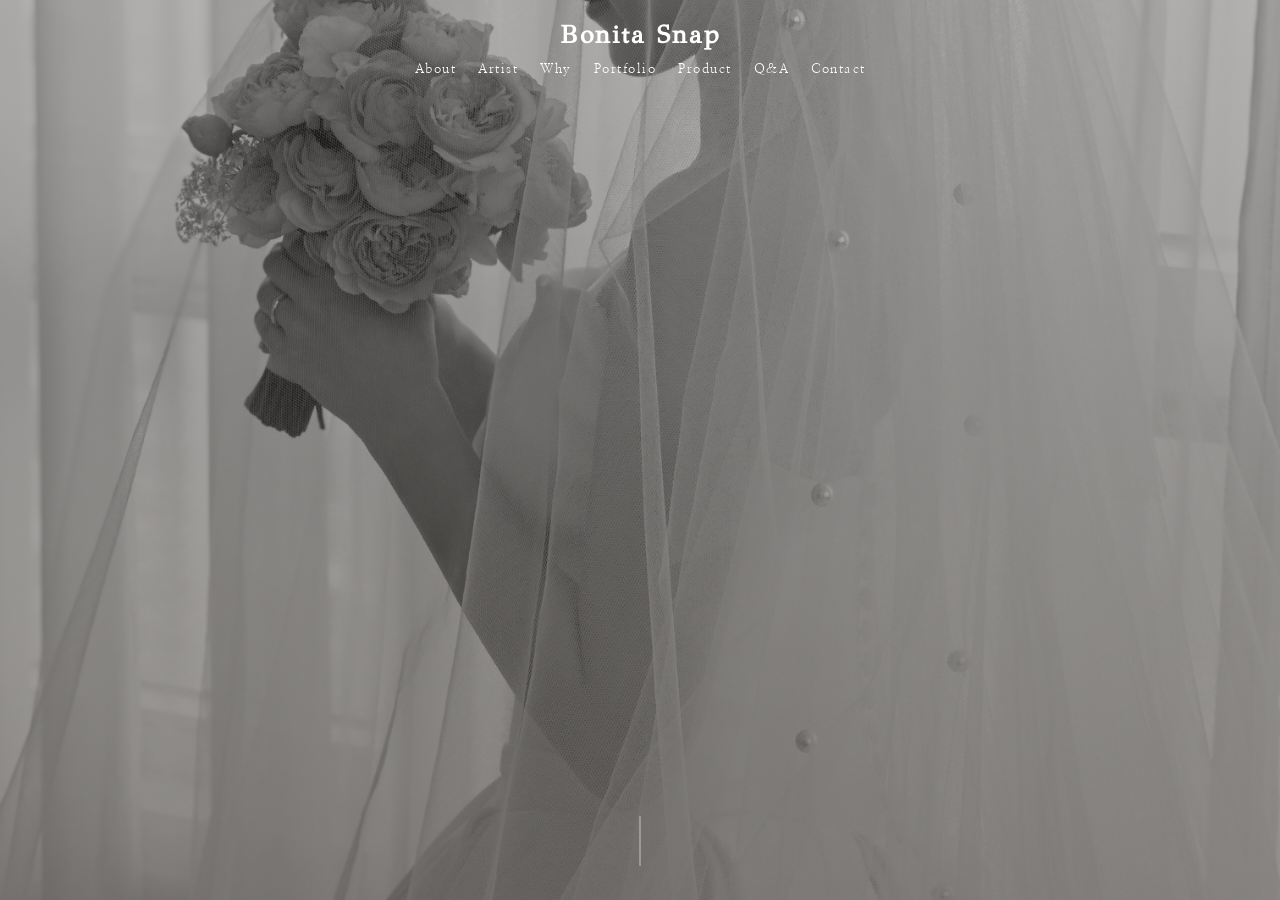
<file: index.html>
<!DOCTYPE html>
<html lang="ko">
<head>
  <meta charset="UTF-8" />
  <meta name="viewport" content="width=device-width, initial-scale=1.0" />
  <title>Bonita Snap - Premium iPhone Snap</title>
  <meta name="description" content="가장 아름답게 기억되고 싶은 나의 웨딩 데이" />

  <!-- 링크 공유(카톡·SNS) 미리보기 -->
  <meta property="og:type" content="website" />
  <meta property="og:site_name" content="Bonita Snap" />
  <meta property="og:title" content="Bonita Snap - Premium iPhone Snap" />
  <meta property="og:description" content="가장 아름답게 기억되고 싶은 나의 웨딩 데이" />
  <meta property="og:url" content="https://bonitasnap.com" />
  <meta property="og:image" content="https://bonitasnap.com/images/uploads/IMG_9744.JPG" />
  <meta name="twitter:card" content="summary_large_image" />
  <meta name="twitter:title" content="Bonita Snap - Premium iPhone Snap" />
  <meta name="twitter:description" content="가장 아름답게 기억되고 싶은 나의 웨딩 데이" />
  <meta name="twitter:image" content="https://bonitasnap.com/images/uploads/IMG_9744.JPG" />

  <!-- 폰트 -->
  <link rel="preconnect" href="https://fonts.googleapis.com" />
  <link rel="preconnect" href="https://fonts.gstatic.com" crossorigin />
  <link href="https://fonts.googleapis.com/css2?family=GFS+Didot&family=Nanum+Myeongjo:wght@400;700&family=Playfair+Display:ital,wght@0,500;0,600;0,700;1,500;1,600&family=Noto+Sans+KR:wght@300;400;500;700&display=swap" rel="stylesheet" />

  <link rel="stylesheet" href="css/style.css?v=20260715-1" />

  <!-- 옛 서비스워커/캐시 정리 (예전 버전이 기기에 붙어있는 문제 방지) -->
  <script>
    (function () {
      if (!("serviceWorker" in navigator)) return;
      navigator.serviceWorker.getRegistrations().then(function (regs) {
        if (!regs.length) return;
        regs.forEach(function (reg) { reg.unregister(); });
        if (window.caches && caches.keys) {
          caches.keys().then(function (keys) {
            return Promise.all(keys.map(function (k) { return caches.delete(k); }));
          }).then(function () {
            if (!sessionStorage.getItem("sw-purged")) {
              sessionStorage.setItem("sw-purged", "1");
              location.reload();
            }
          });
        }
      }).catch(function () {});
    })();
  </script>
</head>
<body>

  <!-- ============ 헤더 ============ -->
  <header class="site-header" id="header">
    <div class="header-inner">
      <a href="#hero" class="logo" data-brand>BONITA SNAP</a>

      <nav class="nav" id="nav">
        <a href="#about">About</a>
        <a href="#photographer">Artist</a>
        <a href="#why">Why</a>
        <a href="#portfolio">Portfolio</a>
        <a href="#price">Product</a>
        <a href="#faq">Q&amp;A</a>
        <a href="#contact">Contact</a>
      </nav>

      <button class="nav-toggle" id="navToggle" aria-label="메뉴 열기">
        <span></span><span></span><span></span>
      </button>
    </div>
  </header>

  <!-- ============ 히어로 ============ -->
  <section class="hero" id="hero">
    <div class="hero-bg" data-hero-bg></div>
    <div class="hero-overlay"></div>
    <div class="scroll-hint"><span></span></div>
  </section>

  <!-- ============ 소개 ============ -->
  <section class="about section content-panel" id="about" data-panel>
    <div class="about-grid">
      <div class="about-text reveal">
        <p class="section-label">ABOUT</p>
        <h2 class="section-title" data-about-title>Natural &amp; Timeless</h2>
        <div class="about-body" data-about-body></div>
      </div>
    </div>
  </section>

  <!-- ============ 대표 작가 ============ -->
  <section class="photographer section content-panel" id="photographer" data-panel>
    <div class="photographer-grid">
      <div class="photographer-copy reveal reveal-left">
        <p class="section-label">PHOTOGRAPHER</p>
        <h2 class="section-title" data-photographer-title>대표 작가 박아름</h2>
        <p class="photographer-role" data-photographer-role>Bonita Snap 대표 작가</p>
        <div class="photographer-body-img" id="photographerBodyImg"><!-- JS: 본문 위 사진 --></div>
        <div class="photographer-body" data-photographer-body></div>
        <p class="photographer-promise" data-photographer-promise></p>
      </div>
      <div class="photographer-profile reveal reveal-right">
        <img data-photographer-img alt="보니타스냅 대표 작가" />
      </div>
    </div>
  </section>

  <!-- ============ 신뢰 포인트 ============ -->
  <section class="why section content-panel" id="why" data-panel>
    <div class="section-head center reveal">
      <p class="section-label">WHY BONITA</p>
      <h2 class="section-title">믿고 맡길 수 있도록</h2>
    </div>
    <div class="trust-grid" id="trustGrid"><!-- JS로 자동 생성 --></div>
  </section>

  <!-- ============ 포트폴리오 ============ -->
  <section class="portfolio section content-panel" id="portfolio" data-panel>
    <div class="section-head center reveal">
      <p class="section-label">PORTFOLIO</p>
      <h2 class="section-title">담아낸 순간들</h2>
    </div>

    <div class="filters reveal" id="filters">
      <button class="filter active" data-filter="brightHall">밝은홀</button>
      <button class="filter" data-filter="darkHall">어두운홀</button>
      <button class="filter" data-filter="outdoorWedding">야외예식</button>
    </div>

    <div class="gallery" id="gallery"><!-- JS로 자동 생성 --></div>
  </section>

  <!-- ============ 후기 ============ -->

  <!-- ============ 가격 ============ -->
  <section class="price section content-panel" id="price" data-panel>
    <div class="section-head center reveal">
      <p class="section-label">PRICE</p>
      <h2 class="section-title">촬영 상품</h2>
    </div>
    <div class="price-grid" id="priceGrid"><!-- JS로 상품 카테고리 자동 생성 --></div>
    <div class="product-guide reveal" id="productGuide"><!-- JS로 선택 상품 안내 자동 생성 --></div>
    <p class="price-note reveal">모든 상품의 자세한 안내와 일정은 아래 카카오 채널로 문의 부탁드립니다.</p>
    <div class="price-kakao reveal" id="priceKakao"><!-- JS: 카카오 채널 배너 --></div>
  </section>

  <!-- ============ 예약 가능 일정 ============ -->
  <section class="availability section content-panel" id="availability" data-panel>
    <div class="availability-inner reveal">
      <div>
        <p class="section-label">BOOKING STATUS</p>
        <h2 class="section-title" data-availability-title>예약 가능 일정</h2>
        <p class="availability-note" data-availability-note></p>
      </div>
      <div class="availability-panel">
        <p data-availability-status>2026년 전체, 2027년 상반기 예약 상담 중</p>
        <ul id="availabilityList"><!-- JS로 자동 생성 --></ul>
      </div>
    </div>
  </section>

  <!-- ============ 예약 절차 ============ -->
  <section class="process section content-panel" id="process" data-panel>
    <div class="section-head center reveal">
      <p class="section-label">PROCESS</p>
      <h2 class="section-title">예약 절차</h2>
    </div>
    <div class="process-list" id="processList"><!-- JS로 자동 생성 --></div>
  </section>

  <!-- ============ 제휴 ============ -->
  <section class="partners section content-panel" id="partners" data-panel>
    <div class="section-head center reveal">
      <p class="section-label">PARTNERS</p>
      <h2 class="section-title" data-partners-title>함께 만드는 웨딩</h2>
      <p class="partners-lead" data-partners-lead></p>
    </div>
    <div class="partner-grid reveal" id="partnerGrid"><!-- JS로 자동 생성 --></div>
    <div class="partner-action reveal" id="partnerAction"><!-- JS로 자동 생성 --></div>
  </section>

  <!-- ============ Q&A ============ -->
  <section class="faq section content-panel" id="faq" data-panel>
    <div class="section-head center reveal">
      <p class="section-label">Q&amp;A</p>
      <h2 class="section-title">자주 묻는 질문</h2>
    </div>
    <div class="faq-list" id="faqList"><!-- JS로 자동 생성 --></div>
  </section>

  <!-- ============ 문의 ============ -->
  <section class="contact section content-panel" id="contact" data-panel>
    <div class="section-head center reveal">
      <p class="section-label">CONTACT</p>
      <h2 class="section-title">예약 &amp; 문의</h2>
    </div>
    <p class="contact-lead reveal" id="bookingNote">예약 문의는 카카오톡 채널에서만 안내드립니다.</p>
    <div class="contact-links contact-action reveal" id="contactLinks"><!-- JS로 자동 생성 --></div>
  </section>

  <!-- ============ 푸터 ============ -->
  <footer class="site-footer">
    <p class="footer-brand" data-brand>BONITA SNAP</p>
    <div class="footer-social" id="footerSocial"><!-- JS: 인스타/카카오 아이콘 --></div>
    <div class="footer-company" id="footerCompany"><!-- JS: 업체 정보 --></div>
    <p class="footer-copy">© <span id="year"></span> BONITA SNAP. All rights reserved.</p>
  </footer>

  <!-- ============ 라이트박스 ============ -->
  <div class="lightbox" id="lightbox">
    <button class="lb-close" id="lbClose" aria-label="닫기">&times;</button>
    <button class="lb-nav lb-prev" id="lbPrev" aria-label="이전">&#8249;</button>
    <div class="lb-stage" id="lbStage"><!-- 사진/영상이 들어갑니다 --></div>
    <button class="lb-nav lb-next" id="lbNext" aria-label="다음">&#8250;</button>
  </div>

  <!-- 기본값(폴백) → CMS가 관리하는 settings.json 으로 덮어쓴 뒤 앱 실행 -->
  <script src="js/site-config.js?v=20260715-1"></script>
  <script>
    (function () {
      function run() { var s = document.createElement("script"); s.src = "js/main.js?v=20260715-1"; document.body.appendChild(s); }
      function getJSON(url) {
        return fetch(url, { cache: "no-store" })
          .then(function (r) { return r.ok ? r.json() : null; })
          .catch(function () { return null; });
      }
      Promise.all([
        getJSON("content/settings.json"),
        getJSON("content/portfolio-albums.json")
      ]).then(function (res) {
        var settings = res[0] || window.SITE_CONFIG || {};
        var albums = res[1];
        if (Array.isArray(albums)) settings.portfolioAlbums = albums;
        window.SITE_CONFIG = settings;
      }).then(run);
    })();
  </script>

</body>
</html>
</file>
<file: css/style.css>
/* ============================================================
   BONITA SNAP · 스타일
   색상/폰트만 바꾸려면 아래 :root 변수만 수정하세요.
   ============================================================ */
:root {
  --bg:        #faf7f2;   /* 전체 배경 (따뜻한 아이보리) */
  --bg-alt:    #f1ebe2;   /* 섹션 교차 배경 */
  --ink:       #2e2a26;   /* 기본 글자색 */
  --muted:     #8c8279;   /* 보조 글자색 */
  --line:      #e3dacd;   /* 구분선 */
  --accent:    #a8927a;   /* 포인트 색 (모카/베이지) */
  --logo:      "Didot", "GFS Didot", "Playfair Display", serif;
  --serif:     "Nanum Myeongjo", "AppleMyungjo", "Batang", serif;
  --myeongjo:  "Nanum Myeongjo", "AppleMyungjo", "Batang", serif;
  --sans:      "Nanum Myeongjo", "Apple SD Gothic Neo", -apple-system, sans-serif;
  --max:       1180px;
}

* { margin: 0; padding: 0; box-sizing: border-box; }
html { scroll-behavior: smooth; overflow-x: hidden; }
body {
  font-family: var(--sans);
  color: var(--ink);
  background: var(--bg);
  overflow-x: hidden;
  font-weight: 300;
  line-height: 1.75;
  -webkit-font-smoothing: antialiased;
}
img { display: block; max-width: 100%; }
a { color: inherit; text-decoration: none; }

.section { padding: 110px 24px; }
.content-panel {
  display: none;
  min-height: calc(100vh - 96px);
  scroll-margin-top: 120px;
}
.content-panel.active {
  display: block;
  animation: panelIn .45s ease both;
}
@keyframes panelIn { from { opacity: 0; } to { opacity: 1; } }
.section-head { margin-bottom: 56px; }
.section-head.center { text-align: center; }
.section-label {
  font-size: 12px; letter-spacing: 4px; color: var(--accent);
  font-weight: 500; margin-bottom: 14px; text-transform: uppercase;
}
.section-title {
  font-family: var(--serif); font-weight: 500;
  font-size: clamp(30px, 5vw, 46px); line-height: 1.2; letter-spacing: .5px;
}

/* ============ 헤더 ============ */
.site-header {
  position: fixed; top: 0; left: 0; width: 100%; z-index: 100;
  transition: background .4s, box-shadow .4s, padding .4s;
  padding: 22px 0;
}
.site-header.scrolled {
  background: rgba(250, 247, 242, .92);
  backdrop-filter: blur(10px);
  box-shadow: 0 1px 0 var(--line);
  padding: 14px 0;
}
.header-inner {
  width: 100%; margin: 0 auto; padding: 0 24px;
  position: relative; display: grid; justify-items: center; gap: 12px;
}
.logo {
  font-family: var(--logo); font-size: 25px; font-weight: 600;
  letter-spacing: 2px; line-height: 1; text-align: center;
  color: #fff; transition: color .4s;
}
.scrolled .logo { color: var(--ink); }
.nav { display: flex; justify-content: center; gap: 22px; flex-wrap: wrap; }
.nav a {
  font-size: 13px; letter-spacing: 1.5px; color: #fff;
  font-weight: 400; position: relative; transition: color .4s;
}
.scrolled .nav a { color: var(--ink); }
.scrolled .nav a.active,
.nav.open a.active { color: var(--accent); }
.nav a::after {
  content: ""; position: absolute; left: 0; bottom: -6px;
  width: 0; height: 1px; background: var(--accent); transition: width .3s;
}
.nav a:hover::after,
.nav a.active::after { width: 100%; }

.nav-toggle {
  position: absolute; right: 18px; top: 50%; transform: translateY(-50%);
  display: none; flex-direction: column; gap: 5px; background: none; border: none; cursor: pointer; padding: 6px;
}
.nav-toggle span { width: 24px; height: 2px; background: #fff; transition: .3s; }
.scrolled .nav-toggle span { background: var(--ink); }

/* ============ 히어로 ============ */
.hero { position: relative; height: 100vh; min-height: 600px; display: flex; align-items: center; justify-content: center; text-align: center; overflow: hidden; }
.hero-bg {
  position: absolute; inset: 0;
  background-size: cover; background-position: center;
  transform: scale(1.05); animation: heroZoom 14s ease-out forwards;
}
@keyframes heroZoom { to { transform: scale(1); } }
.hero-overlay { position: absolute; inset: 0; background: linear-gradient(180deg, rgba(40,35,30,.35), rgba(40,35,30,.5)); }
.scroll-hint { position: absolute; bottom: 34px; left: 50%; transform: translateX(-50%); }
.scroll-hint span { display: block; width: 1px; height: 50px; background: rgba(255,255,255,.6); animation: scrollPulse 2s ease-in-out infinite; }
@keyframes scrollPulse { 0%,100%{ opacity:.2; transform:scaleY(.4); transform-origin:top;} 50%{ opacity:1; transform:scaleY(1);} }

/* ============ 소개 ============ */
.about { background: var(--bg-alt); }
.about-grid {
  max-width: var(--max); margin: 0 auto; display: grid;
  grid-template-columns: minmax(0, 760px); gap: 32px; justify-content: center; align-items: center; text-align: center;
}
.about-text { text-align: center; font-family: var(--myeongjo); }
.about-text .section-label { font-family: var(--myeongjo); font-size: 11px; font-weight: 400; letter-spacing: 3px; }
.about-text .section-title { margin-bottom: 16px; font-family: var(--logo); font-size: clamp(19px, 2.5vw, 25px); font-weight: 600; text-align: center; letter-spacing: 1px; }
.about-body { max-width: 620px; margin: 0 auto; }
.about-body p { color: var(--muted); margin-bottom: 16px; font-size: 12.5px; line-height: 1.85; font-weight: 400; }
.about-body p:last-child { margin-bottom: 0; }

/* ============ 대표 작가 ============ */
.photographer { background: var(--bg); }
.photographer-grid {
  max-width: 720px; margin: 0 auto; display: grid;
  grid-template-columns: minmax(0, 1fr); gap: 34px; align-items: center;
  text-align: center; justify-content: center;
}
.photographer-copy { max-width: 560px; margin: 0 auto; font-family: var(--myeongjo); }
.photographer-copy .section-label { font-family: var(--myeongjo); font-size: 11px; font-weight: 400; letter-spacing: 3px; }
.photographer-copy .section-title { font-family: var(--myeongjo); }
.photographer-role { color: var(--accent); font-size: 12.5px; font-weight: 400; margin: 4px 0 20px; }
/* 입력한 줄바꿈 그대로 반영 → 관리자에서 줄간격을 엔터로 직접 조절 가능 */
.photographer-body { white-space: pre-line; color: var(--muted); font-size: 13px; line-height: 2.0; font-weight: 400; }
.photographer-body p { color: var(--muted); font-size: 13px; line-height: 2.0; margin-bottom: 8px; font-weight: 400; }
/* 색은 그대로(연한 색), 굵기만 진하게 */
.photographer-body .pb-bold { font-weight: 700; }
.photographer-body-img { margin: 0 0 20px; }
.photographer-body-img img { width: 100%; max-width: 460px; border-radius: 6px; display: block; }
.photographer-body-img:empty { display: none; }
.photographer-promise {
  max-width: 500px; margin: 18px auto 0; padding: 13px 15px; border: 1px solid rgba(168,146,122,.32);
  border-radius: 8px; background: rgba(168,146,122,.1); color: var(--ink); font-family: var(--sans); font-size: 12.5px; line-height: 1.65; font-weight: 500;
}
.photographer-profile { position: relative; width: min(100%, 340px); margin: 0 auto; }
.photographer-profile img {
  width: 100%; aspect-ratio: 4/5; object-fit: cover; background: var(--bg-alt);
}
.photographer .reveal-left,
.photographer .reveal-right { transform: translateY(34px); }
.profile-stats {
  position: absolute; right: 20px; bottom: 20px; min-width: 148px;
  padding: 18px 20px; border: 1px solid rgba(255,255,255,.52); border-radius: 8px;
  color: #fff; background: rgba(46,42,38,.52); backdrop-filter: blur(12px);
}
.profile-stats span,
.profile-stats strong { display: block; }
.profile-stats span { font-size: 12px; opacity: .76; }
.profile-stats strong { margin-top: 2px; font-family: var(--serif); font-size: 30px; font-weight: 600; line-height: 1.1; }

/* ============ 신뢰 포인트 ============ */
.why { background: #f7f3ed; }
.trust-grid {
  max-width: var(--max); margin: 0 auto; display: grid;
  grid-template-columns: repeat(3, 1fr); gap: 14px;
}
.trust-card {
  min-height: 164px; padding: 22px 21px; border: 1px solid var(--line); border-radius: 8px;
  background: var(--bg); transition: transform .35s, box-shadow .35s;
}
.trust-card:hover { transform: translateY(-4px); box-shadow: 0 14px 34px rgba(80,68,55,.08); }
.trust-icon {
  display: inline-flex; align-items: center; justify-content: center;
  min-width: 40px; height: 30px; padding: 0 9px; border-radius: 8px;
  color: #fff; background: var(--ink); font-size: 11px; font-weight: 700;
}
.trust-card h3 { margin: 14px 0 7px; font-size: 15.5px; font-weight: 500; }
.trust-card p { color: var(--muted); font-size: 13px; line-height: 1.6; }

/* ============ 포트폴리오 ============ */
.portfolio { max-width: var(--max); margin: 0 auto; }
.filters { display: flex; justify-content: center; gap: 10px; flex-wrap: wrap; margin-bottom: 46px; }
.filter {
  background: none; border: 1px solid var(--line); color: var(--muted);
  padding: 9px 24px; font-size: 13px; letter-spacing: 1px; cursor: pointer;
  border-radius: 40px; font-family: var(--sans); transition: .3s;
}
.filter:hover { border-color: var(--accent); color: var(--accent); }
.filter.active { background: var(--accent); border-color: var(--accent); color: #fff; }

.gallery {
  max-height: min(74vh, 760px); overflow-y: auto; overscroll-behavior: contain;
  display: grid; grid-template-columns: repeat(4, 1fr);
  justify-content: center; align-content: start; gap: 18px; padding: 0 8px 6px 0;
  scroll-snap-type: y proximity;
}
.gallery::-webkit-scrollbar { width: 8px; }
.gallery::-webkit-scrollbar-track { background: rgba(227,218,205,.55); }
.gallery::-webkit-scrollbar-thumb { background: var(--accent); border-radius: 999px; }
.gallery-item { cursor: pointer; scroll-snap-align: start; }
.gallery-venue {
  font-family: var(--serif); font-size: 16px; font-weight: 400;
  color: var(--ink); letter-spacing: .5px; padding: 4px 6px 12px;
  /* 높이 통일 + 한 줄 이름은 아래쪽(사진 가까이)에 오도록 하단 정렬 */
  line-height: 1.3; min-height: calc(1.3em * 2 + 16px);
  display: flex; align-items: flex-end; justify-content: center;
}
.gallery-venue span {
  text-align: center; word-break: keep-all;
  display: -webkit-box; -webkit-line-clamp: 2; -webkit-box-orient: vertical; overflow: hidden;
}
.gallery-photo { position: relative; overflow: hidden; aspect-ratio: 3/4; background: var(--bg-alt); }
.gallery-photo img { width: 100%; height: 100%; object-fit: cover; transition: transform .7s ease; }
.gallery-item:hover .gallery-photo img { transform: scale(1.06); }
.gallery-empty {
  grid-column: 1 / -1; padding: 48px 20px; border: 1px solid var(--line); border-radius: 8px;
  color: var(--muted); text-align: center; background: rgba(255,255,255,.36);
}
.album-card .cap {
  justify-content: flex-start;
  padding: 24px;
  opacity: 1;
  letter-spacing: 0;
  background: linear-gradient(180deg, rgba(46,42,38,0) 34%, rgba(46,42,38,.72));
}
.album-meta strong,
.album-meta em {
  display: block;
  font-style: normal;
}
.album-meta strong {
  font-family: var(--serif);
  font-size: 26px;
  font-weight: 500;
  line-height: 1.1;
}
.album-meta em {
  margin-top: 8px;
  font-size: 13px;
  line-height: 1.45;
  opacity: .86;
}
.album-count {
  position: absolute;
  top: 16px;
  right: 16px;
  z-index: 1;
  min-width: 48px;
  padding: 8px 12px;
  border: 1px solid rgba(255,255,255,.45);
  border-radius: 8px;
  color: #fff;
  background: rgba(46,42,38,.38);
  backdrop-filter: blur(8px);
  font-size: 13px;
  font-weight: 600;
  text-align: center;
}
/* 영상 타일의 재생 버튼 */
.gallery-photo .play {
  position: absolute; top: 50%; left: 50%; transform: translate(-50%, -50%);
  width: 64px; height: 64px; border-radius: 50%;
  background: rgba(255,255,255,.18); border: 1px solid rgba(255,255,255,.85);
  backdrop-filter: blur(2px); transition: background .3s, transform .3s;
}
.gallery-photo .play::after {
  content: ""; position: absolute; top: 50%; left: 54%; transform: translate(-50%, -50%);
  border-style: solid; border-width: 9px 0 9px 15px; border-color: transparent transparent transparent #fff;
}
.gallery-item.is-video:hover .gallery-photo .play { background: rgba(255,255,255,.32); transform: translate(-50%, -50%) scale(1.08); }

/* ============ 가격 ============ */
.price { background: var(--bg-alt); }
.price-grid { max-width: 720px; margin: 0 auto; display: grid; grid-template-columns: repeat(auto-fit, minmax(220px, 1fr)); gap: 16px; }
.price-card {
  background: var(--bg); border: 1px solid var(--line); padding: 46px 34px; text-align: center;
  font-family: var(--sans); color: var(--ink); cursor: pointer;
  transition: transform .35s, box-shadow .35s, border-color .35s, background .35s;
}
.price-card:hover { transform: translateY(-6px); box-shadow: 0 18px 40px rgba(80,68,55,.12); }
.price-card.active { border-color: var(--accent); background: #fff; box-shadow: 0 18px 40px rgba(80,68,55,.12); }
.price-card h3 { font-family: var(--serif); font-size: 26px; font-weight: 600; letter-spacing: 1px; }
.price-card .pc-desc { color: var(--muted); font-size: 14px; margin: 8px 0 22px; }
.price-card .pc-price { font-size: 24px; font-weight: 500; color: var(--accent); margin-bottom: 24px; }
.price-card .pc-count { display: block; border-top: 1px solid var(--line); padding-top: 18px; color: var(--muted); font-size: 13px; }
.price-note { text-align: center; color: var(--ink); font-size: 15px; font-weight: 700; margin-top: 34px; line-height: 1.6; }
.price-kakao { display: flex; justify-content: center; margin-top: 20px; }
.kakao-icon-link { color: var(--ink); display: inline-flex; transition: color .25s, transform .25s; }
.kakao-icon-link:hover { color: var(--accent); transform: translateY(-2px); }
.product-guide {
  max-width: 760px; margin: 34px auto 0; display: block; text-align: left;
  width: 100%; min-width: 0;
}
.product-filters { max-width: none; margin-bottom: 30px; }
.product-block { margin-top: 0; }
.product-block-head { text-align: center; margin-bottom: 24px; }
/* 섹션(표/본문) 사이 간격 */
.product-table-wrap + .product-table-wrap,
.product-table-wrap + .product-textblock,
.product-textblock + .product-table-wrap,
.product-textblock + .product-textblock { margin-top: 28px; }
/* 본문형 섹션 */
.product-textblock { text-align: center; }
.pt-title {
  font-family: var(--myeongjo); font-size: 15px; font-weight: 700; color: var(--ink);
  text-align: center; margin-bottom: 10px; letter-spacing: .3px;
}
.product-textblock .pt-body p {
  color: var(--muted); font-size: 13.5px; line-height: 1.75; margin-bottom: 10px;
}
.product-textblock .pt-body p:last-child { margin-bottom: 0; }
.product-block-head h3 { font-family: var(--serif); font-size: 25px; font-weight: 600; letter-spacing: .5px; }
.product-block-head .pb-price { color: #c0392b; font-size: 19px; font-weight: 600; margin-top: 6px; }
.product-table-wrap {
  border: 1px solid var(--line); border-radius: 4px; overflow: hidden;
  background: var(--bg); max-width: 100%;
}
.product-table { width: 100%; border-collapse: collapse; table-layout: fixed; min-width: 0; }
.product-table .pt-col-cat { width: 132px; }
.product-table th,
.product-table td {
  padding: 12px 14px; border-bottom: 1px solid var(--line); border-right: 1px solid var(--line);
  vertical-align: top; overflow-wrap: anywhere; word-break: keep-all; min-width: 0;
}
.product-table td:last-child { border-right: 0; max-width: 0; }
/* 전체폭 안내 배너 행 */
.product-table .product-intro {
  text-align: center; font-weight: 500; color: var(--ink); font-size: 14px;
  background: rgba(168,146,122,.1); border-right: 0; max-width: none;
}
.product-table tbody th {
  background: rgba(168,146,122,.08); color: var(--ink);
  font-size: 13px; font-weight: 600; text-align: center; line-height: 1.45;
}
.product-table tbody td { color: var(--muted); font-size: 13.5px; line-height: 1.6; }
.product-table tr:last-child th,
.product-table tr:last-child td { border-bottom: 0; }
.product-table ul { list-style: none; min-width: 0; }
.product-table li {
  position: relative; padding: 5px 0 5px 12px; color: var(--muted);
  font-size: 13.5px; line-height: 1.6; overflow-wrap: anywhere; word-break: keep-all;
}
.product-table li::before {
  content: "-"; position: absolute; left: 0; top: 5px; color: var(--muted);
}
.product-table-empty,
.product-empty { color: var(--muted); text-align: center; font-size: 14px; }

/* ============ 예약 가능 일정 ============ */
.availability { background: var(--bg); }
.availability-inner {
  max-width: var(--max); margin: 0 auto; display: grid; grid-template-columns: minmax(0, .9fr) minmax(320px, 1.1fr);
  gap: 42px; align-items: center;
}
.availability-note { margin-top: 18px; color: var(--muted); font-size: 16px; }
.availability-panel {
  padding: 34px; border: 1px solid var(--line); border-radius: 8px;
  background: linear-gradient(135deg, #fff, #f5eee7);
}
.availability-panel p {
  color: var(--ink); font-size: 22px; font-weight: 500; line-height: 1.5;
}
.availability-panel ul { list-style: none; margin-top: 22px; }
.availability-panel li {
  padding: 11px 0; border-top: 1px solid var(--line); color: var(--muted); font-size: 14px;
}

/* ============ 문의 ============ */
.contact { text-align: center; }
.contact-lead { color: var(--muted); font-size: 14px; margin-bottom: 34px; }
.contact-links { display: flex; justify-content: center; gap: 16px; flex-wrap: wrap; }
.contact-links a {
  display: inline-flex; align-items: center; gap: 9px;
  border: 1px solid var(--line); padding: 13px 26px; border-radius: 40px;
  font-size: 13px; letter-spacing: .5px; transition: .3s;
}
.contact-links a:hover { border-color: var(--accent); color: var(--accent); }
.contact-links .primary-contact {
  border-color: var(--accent); background: var(--accent); color: #fff;
  font-weight: 500; box-shadow: 0 12px 30px rgba(80,68,55,.14);
}
.contact-links .primary-contact:hover { border-color: #8f7a63; background: #8f7a63; color: #fff; transform: translateY(-2px); }

/* ============ 제휴 ============ */
.partners { background: var(--bg-alt); }
.partners-lead { max-width: 620px; margin: 16px auto 0; color: var(--muted); font-size: 16px; }
.partner-grid {
  max-width: var(--max); margin: 0 auto; display: grid; grid-template-columns: repeat(4, 1fr); gap: 14px;
}
.partner-card {
  min-height: 150px; padding: 24px 18px; border: 1px solid var(--line); border-radius: 8px;
  background: var(--bg); text-align: center;
}
.partner-logo {
  width: 58px; height: 58px; margin: 0 auto 14px; border: 1px solid var(--line); border-radius: 8px;
  display: flex; align-items: center; justify-content: center; overflow: hidden; color: var(--accent);
  background: rgba(255,255,255,.56); font-family: var(--serif); font-size: 22px; font-weight: 600;
}
.partner-logo img { width: 100%; height: 100%; object-fit: contain; padding: 8px; }
.partner-card h3 { font-size: 16px; font-weight: 500; }
.partner-card p { margin-top: 4px; color: var(--muted); font-size: 13px; }
.partner-action { text-align: center; margin-top: 28px; }
.partner-action a {
  display: inline-flex; align-items: center; justify-content: center; min-height: 46px;
  padding: 0 26px; border-radius: 40px; color: #fff; background: var(--accent);
  font-size: 14px; font-weight: 500; transition: background .3s;
}
.partner-action a:hover { background: #8c765e; }

/* ============ 푸터 ============ */
.site-footer { display: none; text-align: center; padding: 56px 24px; border-top: 1px solid var(--line); }
body.panel-open .site-footer { display: block; }
.footer-brand { font-family: var(--logo); font-size: 16px; letter-spacing: 2.4px; font-weight: 600; }
.footer-social { display: flex; justify-content: center; gap: 18px; margin-top: 18px; }
.footer-social a { color: var(--ink); display: inline-flex; transition: color .25s, transform .25s; }
.footer-social a:hover { color: var(--accent); transform: translateY(-2px); }
.footer-company { margin-top: 18px; display: flex; flex-direction: column; gap: 1px; }
.footer-company span { font-family: var(--myeongjo); color: var(--muted); font-size: 11px; line-height: 1.3; }
.footer-copy { color: var(--muted); font-size: 12px; margin-top: 16px; }

/* ============ 라이트박스 ============ */
.lightbox { position: fixed; inset: 0; z-index: 200; background: rgba(28,24,21,.94); display: none; align-items: center; justify-content: center; }
.lightbox.open { display: flex; }
.lb-stage { max-width: 92vw; max-height: 86vh; display: flex; flex-direction: column; align-items: center; justify-content: center; gap: 16px; }
.lb-media { max-width: 92vw; max-height: calc(86vh - 72px); object-fit: contain; box-shadow: 0 10px 60px rgba(0,0,0,.5); animation: lbIn .4s ease; }
video.lb-media, iframe.lb-media { width: min(92vw, 1100px); aspect-ratio: 16/9; height: auto; background: #000; }
.lightbox.scroll-mode { align-items: stretch; }
.lightbox.scroll-mode .lb-stage {
  width: min(960px, calc(100vw - 32px)); max-width: none; max-height: none;
  height: min(88vh, 980px); margin: auto; padding: 34px 18px 38px;
  align-items: stretch; justify-content: flex-start; gap: 24px;
  overflow-y: auto; overscroll-behavior: contain; scrollbar-gutter: stable;
}
.lightbox.scroll-mode .lb-stage::-webkit-scrollbar { width: 8px; }
.lightbox.scroll-mode .lb-stage::-webkit-scrollbar-track { background: rgba(255,255,255,.12); }
.lightbox.scroll-mode .lb-stage::-webkit-scrollbar-thumb { background: rgba(255,255,255,.45); border-radius: 999px; }
.lightbox.scroll-mode .lb-nav { display: none; }
.lb-scroll-head { color: #fff; text-align: center; padding: 0 10px 4px; }
.lb-scroll-head strong { display: block; font-family: var(--serif); font-size: 28px; font-weight: 500; line-height: 1.15; }
.lb-scroll-head span { display: block; margin-top: 7px; color: rgba(255,255,255,.68); font-size: 13px; }
.lb-scroll-item { scroll-margin-top: 18px; }
.lb-scroll-media {
  width: 100%; height: auto; max-height: none; object-fit: contain;
  background: #14110f; box-shadow: 0 10px 46px rgba(0,0,0,.42); animation: lbIn .35s ease;
}
video.lb-scroll-media,
iframe.lb-scroll-media { aspect-ratio: 16/9; border: 0; }
.lb-scroll-caption { margin-top: 10px; color: rgba(255,255,255,.72); text-align: center; font-size: 13px; }
.lb-info {
  width: min(92vw, 760px);
  color: #fff;
  text-align: center;
}
.lb-info strong,
.lb-info span {
  display: block;
}
.lb-info strong {
  font-family: var(--serif);
  font-size: 22px;
  font-weight: 500;
}
.lb-info span {
  margin-top: 5px;
  color: rgba(255,255,255,.72);
  font-size: 13px;
}
@keyframes lbIn { from { opacity: 0; transform: scale(.97); } to { opacity: 1; transform: none; } }
.lb-close { position: absolute; top: 24px; right: 30px; background: none; border: none; color: #fff; font-size: 40px; cursor: pointer; line-height: 1; }
.lb-nav { position: absolute; top: 50%; transform: translateY(-50%); background: none; border: none; color: #fff; font-size: 60px; cursor: pointer; padding: 0 20px; opacity: .7; transition: opacity .2s; }
.lb-nav:hover { opacity: 1; }
.lb-prev { left: 10px; } .lb-next { right: 10px; }

/* ============ Q&A ============ */
.faq-list { max-width: 800px; margin: 0 auto; border-top: 1px solid var(--line); }
.faq-item { border-bottom: 1px solid var(--line); }
.faq-q {
  width: 100%; background: none; border: none; cursor: pointer; font-family: var(--sans);
  display: flex; align-items: center; gap: 16px; text-align: left;
  padding: 22px 8px; color: var(--ink); font-size: 15px; font-weight: 400; transition: color .25s;
}
.faq-q:hover { color: var(--accent); }
.faq-qmark { font-family: var(--serif); font-size: 19px; font-weight: 600; color: var(--accent); flex: none; width: 20px; }
.faq-qtext { flex: 1; line-height: 1.5; }
.faq-icon { position: relative; width: 16px; height: 16px; flex: none; }
.faq-icon::before, .faq-icon::after {
  content: ""; position: absolute; background: var(--accent); transition: transform .35s ease;
  top: 50%; left: 50%;
}
.faq-icon::before { width: 16px; height: 1.5px; transform: translate(-50%, -50%); }
.faq-icon::after  { width: 1.5px; height: 16px; transform: translate(-50%, -50%); }
.faq-item.open .faq-icon::after { transform: translate(-50%, -50%) scaleY(0); }
.faq-a { max-height: 0; overflow: hidden; transition: max-height .4s ease; }
.faq-a-inner { padding: 0 8px 24px 52px; color: var(--muted); font-size: 13.5px; line-height: 1.75; }

/* ============ 예약 절차 ============ */
.process-list { max-width: 980px; margin: 0 auto; display: grid; grid-template-columns: repeat(5, 1fr); gap: 0; position: relative; }
.process-step { text-align: center; padding: 0 14px; position: relative; }
.process-step:not(:last-child)::after {
  content: ""; position: absolute; top: 26px; left: 50%; width: 100%; height: 1px;
  background: var(--line); z-index: 0;
}
.process-step .num {
  position: relative; z-index: 1; width: 54px; height: 54px; margin: 0 auto 18px;
  border-radius: 50%; background: var(--bg); border: 1px solid var(--accent); color: var(--accent);
  display: flex; align-items: center; justify-content: center; font-family: var(--serif); font-size: 22px; font-weight: 600;
}
.process-step .p-title { font-size: 15px; font-weight: 500; margin-bottom: 8px; }
.process-step .p-desc { font-size: 13px; color: var(--muted); line-height: 1.65; }

/* ============ 스크롤 등장 애니메이션 ============ */
.reveal { opacity: 0; transform: translateY(34px); transition: opacity .9s cubic-bezier(.2,.7,.2,1), transform .9s cubic-bezier(.2,.7,.2,1); will-change: opacity, transform; }
.reveal.reveal-left  { transform: translateX(-40px); }
.reveal.reveal-right { transform: translateX(40px); }
.about .reveal.reveal-left,
.about .reveal.reveal-right,
.photographer .reveal.reveal-left,
.photographer .reveal.reveal-right { transform: translateY(34px); }
.reveal.in { opacity: 1; transform: none; }

/* 모션 최소화 설정을 켠 사용자는 애니메이션 제거 */
@media (prefers-reduced-motion: reduce) {
  *, *::before, *::after { animation: none !important; transition: none !important; }
  .reveal { opacity: 1 !important; transform: none !important; }
  html { scroll-behavior: auto; }
}

/* ============ 반응형 ============ */
@media (max-width: 860px) {
  .about-grid { grid-template-columns: 1fr; gap: 40px; }
  .photographer-grid, .availability-inner { grid-template-columns: 1fr; gap: 34px; }
  .photographer-grid { max-width: 620px; }
  .trust-grid, .product-guide { grid-template-columns: 1fr; }
  .partner-grid { grid-template-columns: repeat(2, 1fr); }
  .gallery { grid-template-columns: repeat(3, 1fr); }
  .price-grid { grid-template-columns: 1fr; max-width: 440px; }
  .process-list { grid-template-columns: 1fr; max-width: 360px; gap: 26px; }
  .process-step:not(:last-child)::after { display: none; }
  .process-step { display: grid; grid-template-columns: 54px 1fr; gap: 16px; text-align: left; align-items: center; }
  .process-step .num { margin: 0; }
}
@media (max-width: 640px) {
  .section { padding: 80px 20px; }
  .nav {
    position: fixed; top: 0; right: 0; height: 100vh; width: 72%; max-width: 300px;
    background: var(--bg); flex-direction: column; justify-content: center; gap: 30px;
    padding: 40px; transform: translateX(100%); transition: transform .4s; box-shadow: -10px 0 40px rgba(0,0,0,.1);
  }
  .nav.open { transform: none; }
  .nav a { color: var(--ink); font-size: 18px; }
  .nav-toggle { display: flex; z-index: 110; }
  .nav-toggle.open span { background: var(--ink); }
  .nav-toggle.open span:nth-child(1) { transform: translateY(7px) rotate(45deg); }
  .nav-toggle.open span:nth-child(2) { opacity: 0; }
  .nav-toggle.open span:nth-child(3) { transform: translateY(-7px) rotate(-45deg); }
  .gallery { grid-template-columns: repeat(2, 1fr); gap: 10px; max-height: none; overflow: visible; scroll-snap-type: none; }
  .gallery-venue { font-size: 13px; padding: 4px 4px 9px; min-height: calc(1.3em * 2 + 13px); }
  .partner-grid { grid-template-columns: 1fr; }
  .profile-stats { right: 14px; bottom: 14px; }
  .availability-panel { padding: 26px 22px; }
  .availability-panel p { font-size: 19px; }
  .bf-row { grid-template-columns: 1fr; }
  .product-block { margin-top: 36px; }
  .product-table th,
  .product-table td { padding: 10px 11px; font-size: 13px; }
  .product-table tbody td { font-size: 13px; }
  .product-table li { font-size: 13px; }
  .product-table .pt-col-cat { width: 104px; }
}
</file>
